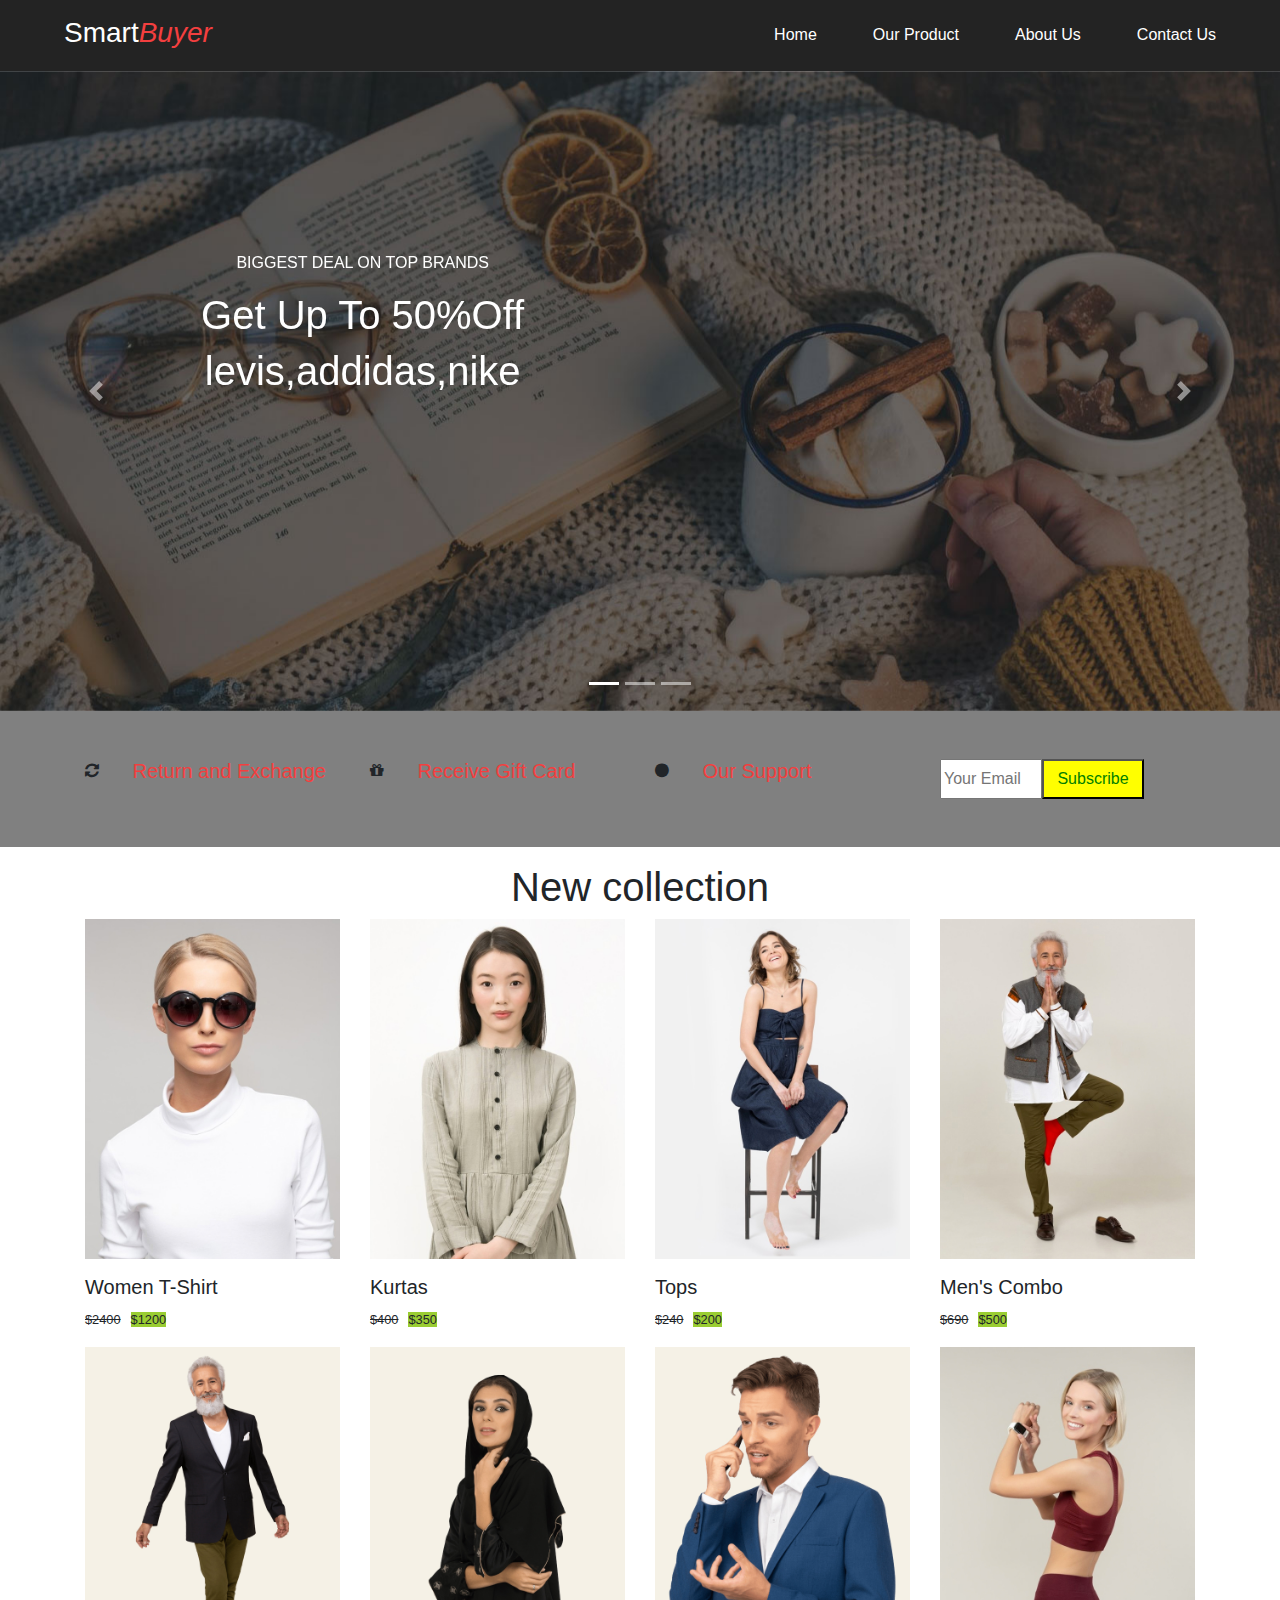
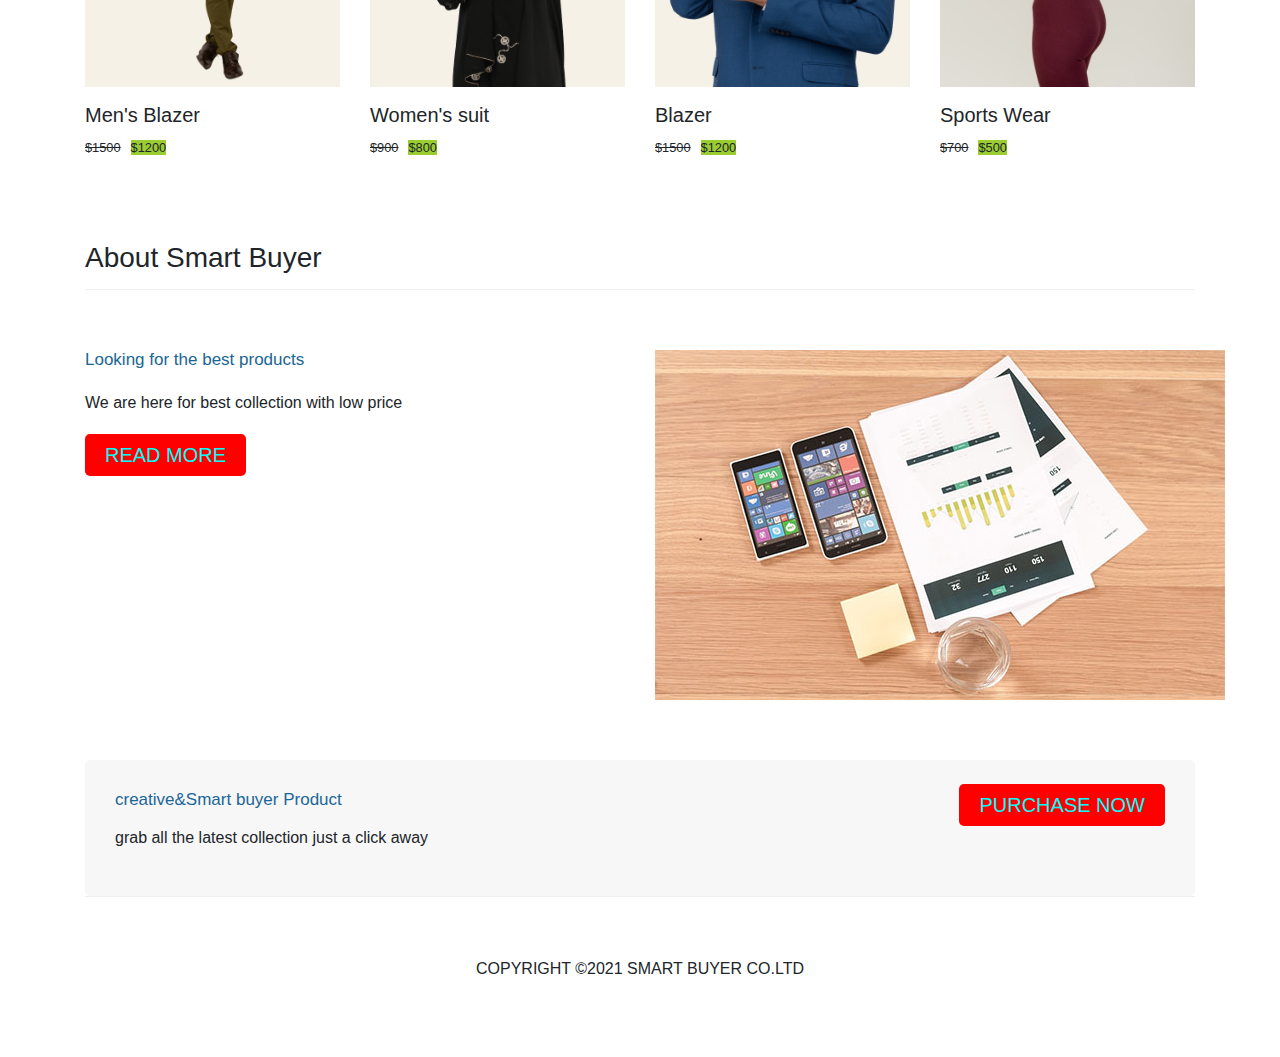
<file: index.html>
<!doctype html>
<html>
    <head>
         <meta charset="utf-8">
    <meta name="viewport" content="width=device-width, initial-scale=1, shrink-to-fit=no">

    
    <link rel="stylesheet" href="css/bootstrap.min%20(1).css">
        <link rel="stylesheet" href="css/index.css">
        <link rel="stylesheet" href="https://stackpath.bootstrapcdn.com/font-awesome/4.7.0/css/font-awesome.min.css">
        <script  src="js/jquery-1.8.2.min%20(1).js"></script>
        <script  src="js/bootstrap.min%20(1).js"></script>
        <title>document</title>
    </head>
    <body>
        <header>
            
            
            <nav class="navbar navbar-expand-lg ">
                <a class="navbar-brand pl-5 pt-2" href="#"><h3>Smart<i>Buyer</i></h3></a>
  
  <button class="navbar-toggler" type="button" data-toggle="collapse" data-target="#navbarSupportedContent" aria-controls="navbarSupportedContent" aria-expanded="false" aria-label="Toggle navigation">
    <span class="navbar-toggler-icon"></span>
  </button>

  <div class="collapse navbar-collapse" id="navbarSupportedContent">
    <ul class="navbar-nav ml-auto">
      <li class="nav-item active">
        <a class="nav-link pr-5" href="index.html">Home</a>
      </li>
      <li class="nav-item">
        <a class="nav-link pr-5" href="product.html">Our Product</a>
      </li>
      <li class="nav-item ">
        <a class="nav-link pr-5 " href="about.html" >
          About Us
        </a>
      </li>
      <li class="nav-item">
        <a class="nav-link pr-5 " href="contact.html" >Contact Us</a>
      </li>
    </ul>

  </div>
</nav>
        
        </header>
        <div id="carouselExampleCaptions" class="carousel slide" data-ride="carousel">
  <ol class="carousel-indicators">
    <li data-target="#carouselExampleCaptions" data-slide-to="0" class="active"></li>
    <li data-target="#carouselExampleCaptions" data-slide-to="1"></li>
    <li data-target="#carouselExampleCaptions" data-slide-to="2"></li>
  </ol>
  <div class="carousel-inner">
    <div class="carousel-item active">
      <img src="images/slide_01.jpg" class="d-block w-100" alt="...">
      <div class="carousel-caption d-none d-md-block">
          <div class="container">
              <div class="row">
                  <div class="col-md-8">
          
        <p>BIGGEST DEAL ON TOP BRANDS
                      <h1>Get Up To 50%Off </h1>
            <h1>levis,addidas,nike</h1>
                  </div>
              </div>
          </div>
      </div>
    </div>
    <div class="carousel-item">
      <img src="images/slide_02.jpg" class="d-block w-100" alt="...">
      <div class="carousel-caption d-none d-md-block">
           <div class="container">
              <div class="row">
                  <div class="col-md-8">
          <p>BIG DISCOUNT</p>
                      <h1>Get up to 70% off</h1>
            <h1>All electronics items</h1>
                  </div>
               </div>
          </div>
      </div>
    </div>
    <div class="carousel-item">
      <img src="images/slide_03.jpg" class="d-block w-100" alt="...">
      <div class="carousel-caption d-none d-md-block">
           <div class="container">
              <div class="row">
                  <div class="col-md-8">
          <p>SPRING/SUMMER COLLECTION 2021</p>
                      <h1>Get Up To 30%Off</h1>
            <h1>New Arrival</h1>
                  </div>
               </div>
          </div>
      </div>
    </div>
  </div>
  <a class="carousel-control-prev" href="#carouselExampleCaptions" role="button" data-slide="prev">
    <span class="carousel-control-prev-icon" aria-hidden="true"></span>
    <span class="sr-only">Previous</span>
  </a>
  <a class="carousel-control-next" href="#carouselExampleCaptions" role="button" data-slide="next">
    <span class="carousel-control-next-icon" aria-hidden="true"></span>
    <span class="sr-only">Next</span>
  </a>
</div>
        <section class="sub">
            <div class="container py-5">
            
            <div class="row">
                <div class="col-md-3">
                    <div class="row">
                        <div class="col-md-2"><span><i class="fa fa-refresh" aria-hidden="true"></i></span></div>
                        <div class="col-md-10"><h5>Return and Exchange</h5></div>
                    
                    </div>
                
                </div>
                <div class="col-md-3">
                        <div class="row">
                            <div class="col-md-2"><span><i class="fa fa-gift" aria-hidden="true"></i></span></div>
                            <div class="col-md-10"><h5>Receive Gift Card</h5></div>
                    
                    </div>
                
                </div>
                <div class="col-md-3">
                        <div class="row">
                            <div class="col-md-2"><span><i class="fa fa-circle" aria-hidden="true"></i></span></div>
                            <div class="col-md-10"><h5>Our Support</h5></div>
                    
                    </div>
                
                </div>
                <div class="col-md-3">
                    <input type="text" placeholder="Your Email"><button class="btn1">Subscribe</button>
                </div>
                
                
                </div>
            </div>
        
        
        
        
        
        </section>
        <section class="collection">
            <div class="container py-3" >
                <h1 class="text-center">New collection</h1>
                <div class="row">
                    <div class="col-md-3">
                        <div class="card">
                        <img src="images/shop_01.jpg" class="img-fluid mb-3">
                            <input type="button" value="Add to cart">
                            <h5>Women T-Shirt</h5>
                            <p><small><strike>$2400</strike><span>$1200</span></small></p>
                        </div>
                    
                    
                    </div>
                    <div class="col-md-3">
                        <div class="card">
                        <img src="images/shop_02.jpg" class="img-fluid mb-3">
                         <input type="button" value="Add to cart">

                            <h5>Kurtas</h5>
                            <p><small><strike>$400</strike><span>$350</span></small></p>
                        </div>
                
                </div>
                    <div class="col-md-3">
                        <div class="card">
                        <img src="images/shop_03.jpg" class="img-fluid mb-3">
                        <input type="button" value="Add to cart">

                            <h5>Tops</h5>
                            <p><small><strike>$240</strike><span>$200</span></small></p>
                        </div>
            </div>
                    <div class="col-md-3">
                        <div class="card">
                        <img src="images/shop_04.jpg" class="img-fluid mb-3">
                         <input type="button" value="Add to cart">

                            <h5>Men's Combo</h5>
                            <p><small><strike>$690</strike><span>$500</span></small></p>
                        </div>
                    
                    
                    
                    
                </div>
                </div>
                <div class="row">
                     <div class="col-md-3">
                        <div class="card">
                        <img src="images/shop_05.jpg" class="img-fluid mb-3">
                        <input type="button" value="Add to cart">
        
                            <h5>Men's Blazer</h5>
                            <p><small><strike>$1500</strike><span>$1200</span></small></p>
                        </div>
                </div>
                     <div class="col-md-3">
                        <div class="card">
                        <img src="images/shop_06.jpg" class="img-fluid mb-3">
                        <input type="button" value="Add to cart">

                            <h5>Women's suit</h5>
                            <p><small><strike>$900</strike><span>$800</span></small></p>
                        </div>
                    
                
            </div>
                     <div class="col-md-3">
                        <div class="card">
                        <img src="images/shop_07.jpg" class="img-fluid mb-3">
                         <input type="button" value="Add to cart">

                            <h5>Blazer</h5>
                            <p><small><strike>$1500</strike><span>$1200</span></small></p>
                        </div>
                    
                    </div>
                     <div class="col-md-3">
                        <div class="card">
                        <img src="images/shop_08.jpg" class="img-fluid mb-3">
                        <input type="button" value="Add to cart">

                            <h5>Sports Wear</h5>
                            <p><small><strike>$700</strike><span>$500</span></small></p>
                        </div>
                    
                </div>
            </div>
        
            </div>
        
        
        
        
        
        
        
        
        
        
        
        </section>
        <!!!background>
        <div class="best-feature">
        <div class="container">
            <div class="row">
                <div class="col-md-12">
                <div class="section-heading">
                    <h2>About Smart Buyer</h2>
                    </div>
                
                </div>
            
            </div>
            <div class="row">
            <div class="col-md-6">
                <div class="left-content">
                    <h4>Looking for the best products</h4>
                <p>We are here for best collection with low price</p>
                    <a href="about.html" class="filled-button">Read More</a>
                </div>
                
                </div>
                <div class="col-md-6">
                    <div class="right-content">
                    <img src="images/feature-image.jpg">
                    
                    </div>
                
                
                </div>
            </div>
    
            </div>
        
        </div>
        <!!!!!>
        <div class="call-to-action">
            <div class="container">
        <div class="row">
            <div class="col-md-12">
                <div class="inner-content">
                    <div class="row">
                    <div class="col-md-8">
                        <h4>creative&amp;Smart buyer Product</h4>
                        <p>grab all the latest collection just a click away</p>
                        
                        </div>
                        <div class="col-md-4">
                            <a href="#" class="filled-button">purchase now</a>
                        
                        </div>
                    </div>
                
                </div>
            
            </div>
            </div>
            </div>
        </div>
          <!footer>
    <footer>
        <div class="container">
        <div class="row">
            <div class="col-md-12">
                <div class="inner-content">
                    <p>copyright &copy;2021 Smart Buyer co.ltd</p>
                </div>
            </div>
            </div>
        </div>
    
    </footer>
    
    
        
    
    
    
    
    </body>




</html>
</file>
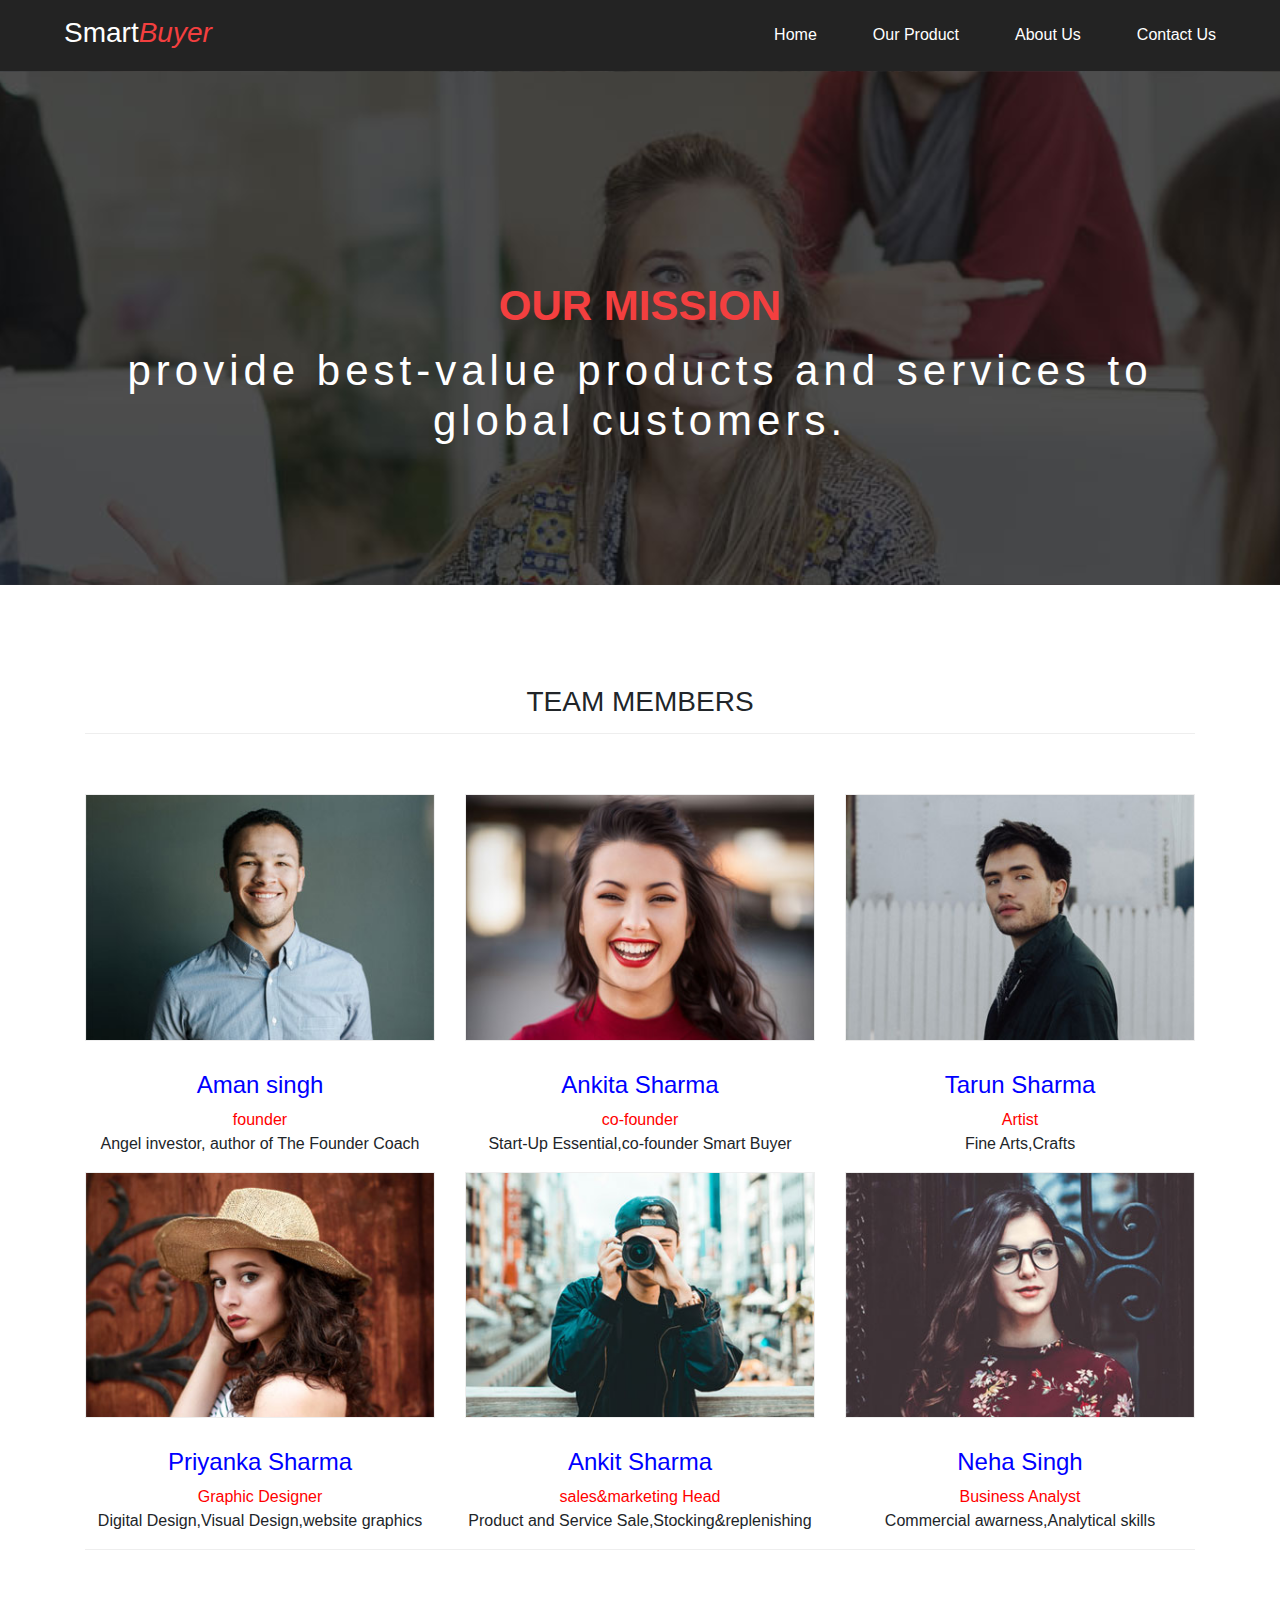
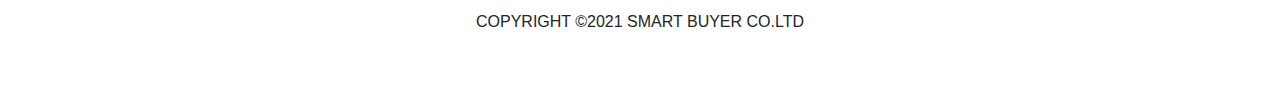
<file: about.html>
<html>
<head>
   <meta charset="utf-8">
    <meta name="viewport" content="width=device-width, initial-scale=1, shrink-to-fit=no">

    
    <link rel="stylesheet" href="css/bootstrap.min%20(1).css">
        <link rel="stylesheet" href="css/index.css">
        <link rel="stylesheet" href="https://stackpath.bootstrapcdn.com/font-awesome/4.7.0/css/font-awesome.min.css">
        <script  src="js/jquery-1.8.2.min%20(1).js"></script>
        <script  src="js/bootstrap.min%20(1).js"></script>
        <title>document</title>
    
    
    
    </head>   
    
    
    
    
    <body>
          <header>
            
            
            <nav class="navbar navbar-expand-lg ">
                <a class="navbar-brand pl-5 pt-2" href="#"><h3>Smart<i>Buyer</i></h3></a>
  
  <button class="navbar-toggler" type="button" data-toggle="collapse" data-target="#navbarSupportedContent" aria-controls="navbarSupportedContent" aria-expanded="false" aria-label="Toggle navigation">
    <span class="navbar-toggler-icon"></span>
  </button>

  <div class="collapse navbar-collapse" id="navbarSupportedContent">
    <ul class="navbar-nav ml-auto">
      <li class="nav-item active">
        <a class="nav-link pr-5" href="index.html">Home</a>
      </li>
      <li class="nav-item">
        <a class="nav-link pr-5" href="product.html">Our Product</a>
      </li>
      <li class="nav-item ">
        <a class="nav-link pr-5 " href="about.html" >
          About Us
        </a>
      </li>
      <li class="nav-item">
        <a class="nav-link pr-5 " href="contact.html" >Contact Us</a>
      </li>
    </ul>

  </div>
</nav>
        
        </header>
          <div class="page-heading about-heading">
    <div class="container">
        <div class="row">
        <div class="col-md-12">
            <div class="text-content">
                <h4>our mission</h4>
                <h2>provide best-value products and services to global customers.</h2>
            
            
            </div>
            
            </div>
        
        
        </div>
        
        
        </div>
    
    
    </div>
        <div class="team-members">
        <div class="container">
            <div class="row">
            <div class="col-md-12">
                <div class="section-heading">
                    <h2>TEAM MEMBERS</h2>
                </div>
                
                
                </div>
            
            </div>
            <div class="row">
            <div class="col-md-4">
                <div class="team-member">
                <img src="images/team_01.jpg">
                
                
                </div>
                <div class="down-content">
                <h4>Aman singh</h4>
                    <span>founder</span>
                    <p>Angel investor, author of The Founder Coach</p>
                
                </div>
                
                
                </div>
                     <div class="col-md-4">
                <div class="team-member">
                <img src="images/team_02.jpg">
                
                
                </div>
                <div class="down-content">
                <h4>Ankita Sharma </h4>
                    <span>co-founder</span>
                              <p>Start-Up Essential,co-founder Smart Buyer</p>
                
                
                </div>
                
                
                </div>
                     <div class="col-md-4">
                <div class="team-member">
                <img src="images/team_03.jpg">
                
                
                </div>
                <div class="down-content">
                <h4>Tarun Sharma</h4>
                    <span>Artist</span>
                              <p>Fine Arts,Crafts</p>
                
                
                </div>
                
                
                </div>
            
            
            
            
            </div>
            <div class="row">
                     <div class="col-md-4">
                <div class="team-member">
                <img src="images/team_04.jpg">
                
                
                </div>
                <div class="down-content">
                <h4>Priyanka Sharma</h4>
                    <span>Graphic Designer</span>
                              <p>Digital Design,Visual Design,website graphics</p>
                
                
                </div>
                
                
                </div>
                     <div class="col-md-4">
                <div class="team-member">
                     <img src="images/team_05.jpg">
                
                
                
                </div>
                <div class="down-content">
                <h4>Ankit Sharma</h4>
                    <span>sales&amp;marketing Head</span>
                              <p>Product and Service Sale,Stocking&amp;replenishing</p>
                
                
                </div>
                
                
                </div>
                     <div class="col-md-4">
                <div class="team-member">
                <img src="images/team_06.jpg">
                
                
                </div>
                <div class="down-content">
                <h4>Neha Singh</h4>
                    <span>Business Analyst</span>
                              <p>Commercial awarness,Analytical skills</p>
                
                
                </div>
                
                
                </div>
            
            
            
            
            
            
            
            
            </div>
            
            </div>
        
        
        </div>
           <!footer>
    <footer>
        <div class="container">
        <div class="row">
            <div class="col-md-12">
                <div class="inner-content">
                    <p>copyright &copy;2021 Smart Buyer co.ltd</p>
                </div>
            </div>
            </div>
        </div>
    
    </footer>
    
    
    
    
    
    
    
    
    
    
    
    
    </body>







</html>
</file>
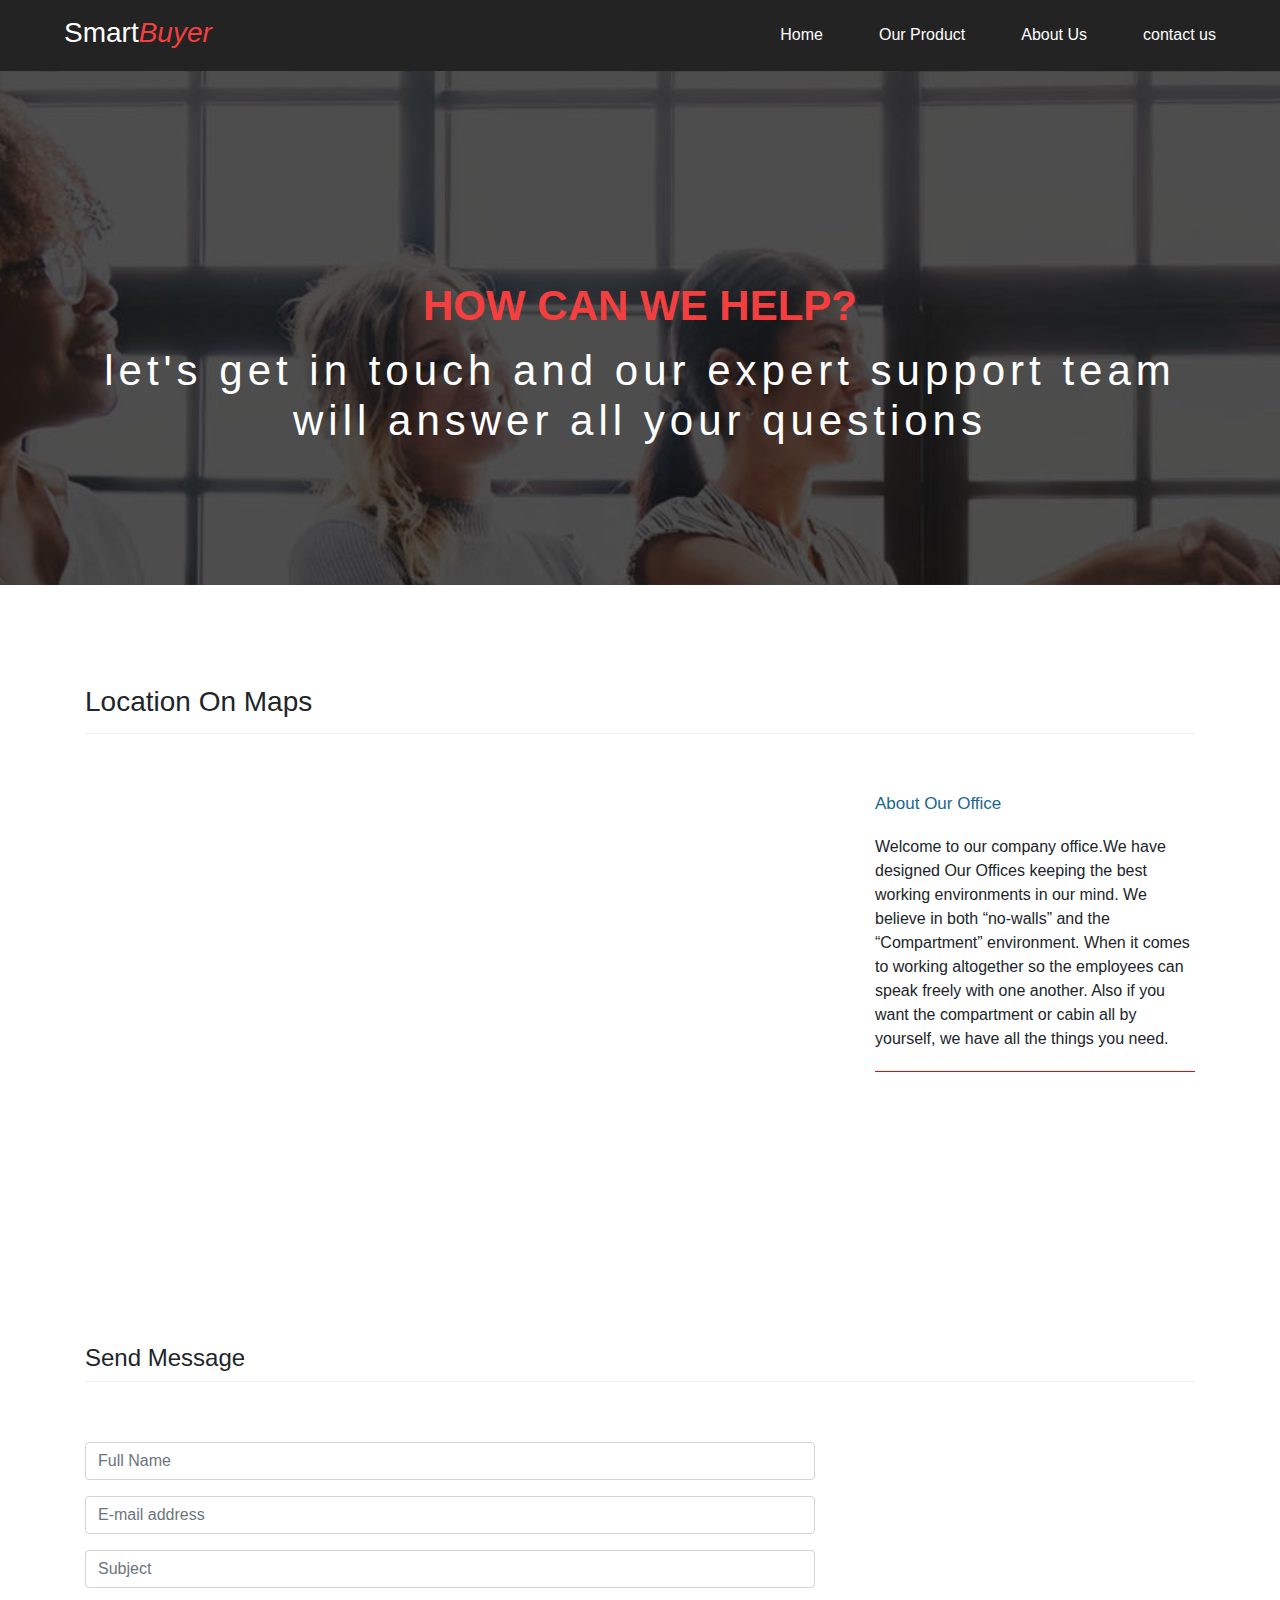
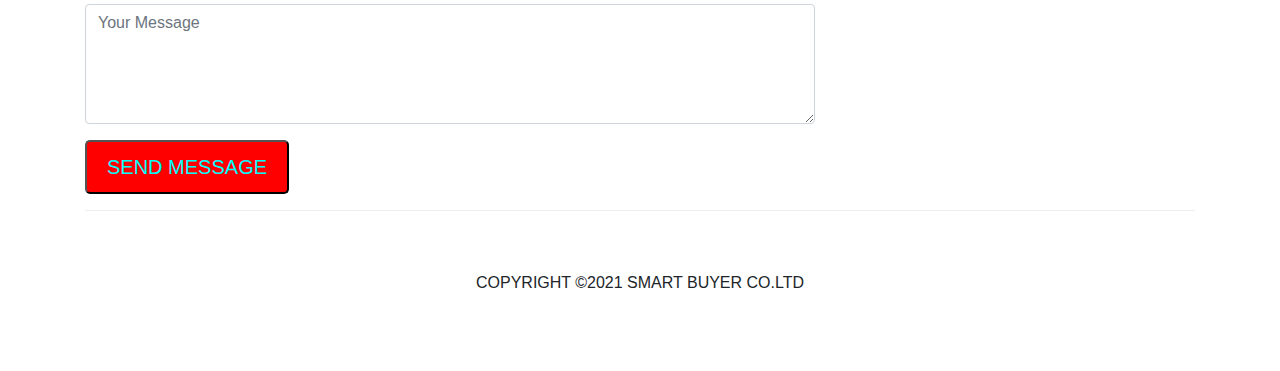
<file: contact.html>
<html>
<head>
     <meta charset="utf-8">
    <meta name="viewport" content="width=device-width, initial-scale=1, shrink-to-fit=no">

    
    <link rel="stylesheet" href="css/bootstrap.min%20(1).css">
        <link rel="stylesheet" href="css/index.css">
        <link rel="stylesheet" href="https://stackpath.bootstrapcdn.com/font-awesome/4.7.0/css/font-awesome.min.css">
        <script  src="js/jquery-1.8.2.min%20(1).js"></script>
        <script  src="js/bootstrap.min%20(1).js"></script>
        <title>document</title>
    
    
    
    </head>
<body>
      <header>
            
            
            <nav class="navbar navbar-expand-lg ">
                <a class="navbar-brand pl-5 pt-2" href="#"><h3>Smart<i>Buyer</i></h3></a>
  
  <button class="navbar-toggler" type="button" data-toggle="collapse" data-target="#navbarSupportedContent" aria-controls="navbarSupportedContent" aria-expanded="false" aria-label="Toggle navigation">
    <span class="navbar-toggler-icon"></span>
  </button>

  <div class="collapse navbar-collapse" id="navbarSupportedContent">
    <ul class="navbar-nav ml-auto">
      <li class="nav-item active">
        <a class="nav-link pr-5" href="index.html">Home</a>
      </li>
      <li class="nav-item">
        <a class="nav-link pr-5" href="product.html">Our Product</a>
      </li>
      <li class="nav-item ">
        <a class="nav-link pr-5 " href="about.html" >
          About Us
        </a>
      </li>
      <li class="nav-item">
        <a class="nav-link pr-5 " href="contact.html">contact us</a>
      </li>
    </ul>

  </div>
</nav>
        
        </header>
    <div class="page-heading contact-heading">
    <div class="container">
        <div class="row">
        <div class="col-md-12">
            <div class="text-content">
                <h4>HOW CAN WE HELP?</h4>
                <h2>let's get in touch and our expert support team will answer all your questions</h2>
            
            
            </div>
            
            </div>
        
        
        </div>
        
        
        </div>
    
    
    </div>
    <div class="find-us">
    <div class="container">
        
        <div class="row">
            <div class="col-md-12">
            <div class="section-heading">
                <h2>Location On Maps</h2>
                </div>
            
            
            </div>
        
        
        
        </div>
        <div class="row">
        <div class="col-md-8">
            <div id="map">
                <iframe src="https://www.google.com/maps/embed?pb=!1m18!1m12!1m3!1d28693854.703923773!2d77.20468480000001!3d28.6097408!2m3!1f0!2f0!3f0!3m2!1i1024!2i768!4f13.1!3m3!1m2!1s0x390d19d582e38859%3A0x2cf5fe8e5c64b1e!2sGurugram%2C%20Haryana!5e0!3m2!1sen!2sin!4v1616141809754!5m2!1sen!2sin" width="600" height="450" style="border:0;" allowfullscreen="" loading="lazy"></iframe>
            
            </div>
            
            </div>
            <div class="col-md-4">
                <div class="left-content">
                    <h4>About Our Office</h4>
                    <p>Welcome to our company office.We have designed Our Offices keeping the best working environments in our mind. We believe in both “no-walls” and the “Compartment” environment. When it comes to working altogether so the employees can speak freely with one another. Also if you want the compartment or cabin all by yourself, we have all the things you need.</p>
                
                </div>
            
            </div>
        
        </div>
             </div>
    
    </div>
    <div class="send-message">
    <div class="container">
        <div class="row">
        <div class="col-md-12">
            <div class="section-heading">
            <h4>Send Message</h4>
            
            </div>
            
            </div>
        
        </div>
        <div class="row">
            <div class="col-md-8">
                <div class="contact-form">
                    <form>
                        <div class="form-row">
                            <div class="col-md-12 form-group">
                                <input type="text" placeholder="Full Name" class="form-control">
                            
                            
                            </div>
                        
                        
                        </div>
                          <div class="form-row">
                            <div class="col-md-12 form-group">
                                <input type="text" placeholder="E-mail address" class="form-control">
                            
                            
                            </div>
                        
                        
                        </div>
                          <div class="form-row">
                            <div class="col-md-12 form-group">
                                <input type="text" placeholder="Subject" class="form-control">
                            
                            
                            </div>
                        
                        
                        </div>
                          <div class="form-row">
                            <div class="col-md-12 form-group">
                                <textarea placeholder="Your Message" class="form-control"></textarea>
                            
                            
                            </div>
                        
                        
                        </div>
                          <div class="form-row">
                            <div class="col-md-12 form-group">
                                <button type="submit"  class="filled-button">Send Message</button>
                            </div>
                        </div>
                    
                    </form>
                
                
                </div>
            
            </div>
        
        
        </div>
        
        </div>
    
    </div>
    <!footer>
    <footer>
        <div class="container">
        <div class="row">
            <div class="col-md-12">
                <div class="inner-content">
                    <p>copyright &copy;2021 Smart Buyer co.ltd</p>
                </div>
            </div>
            </div>
        </div>
    
    </footer>
    
    
    
    </body>





</html>
</file>
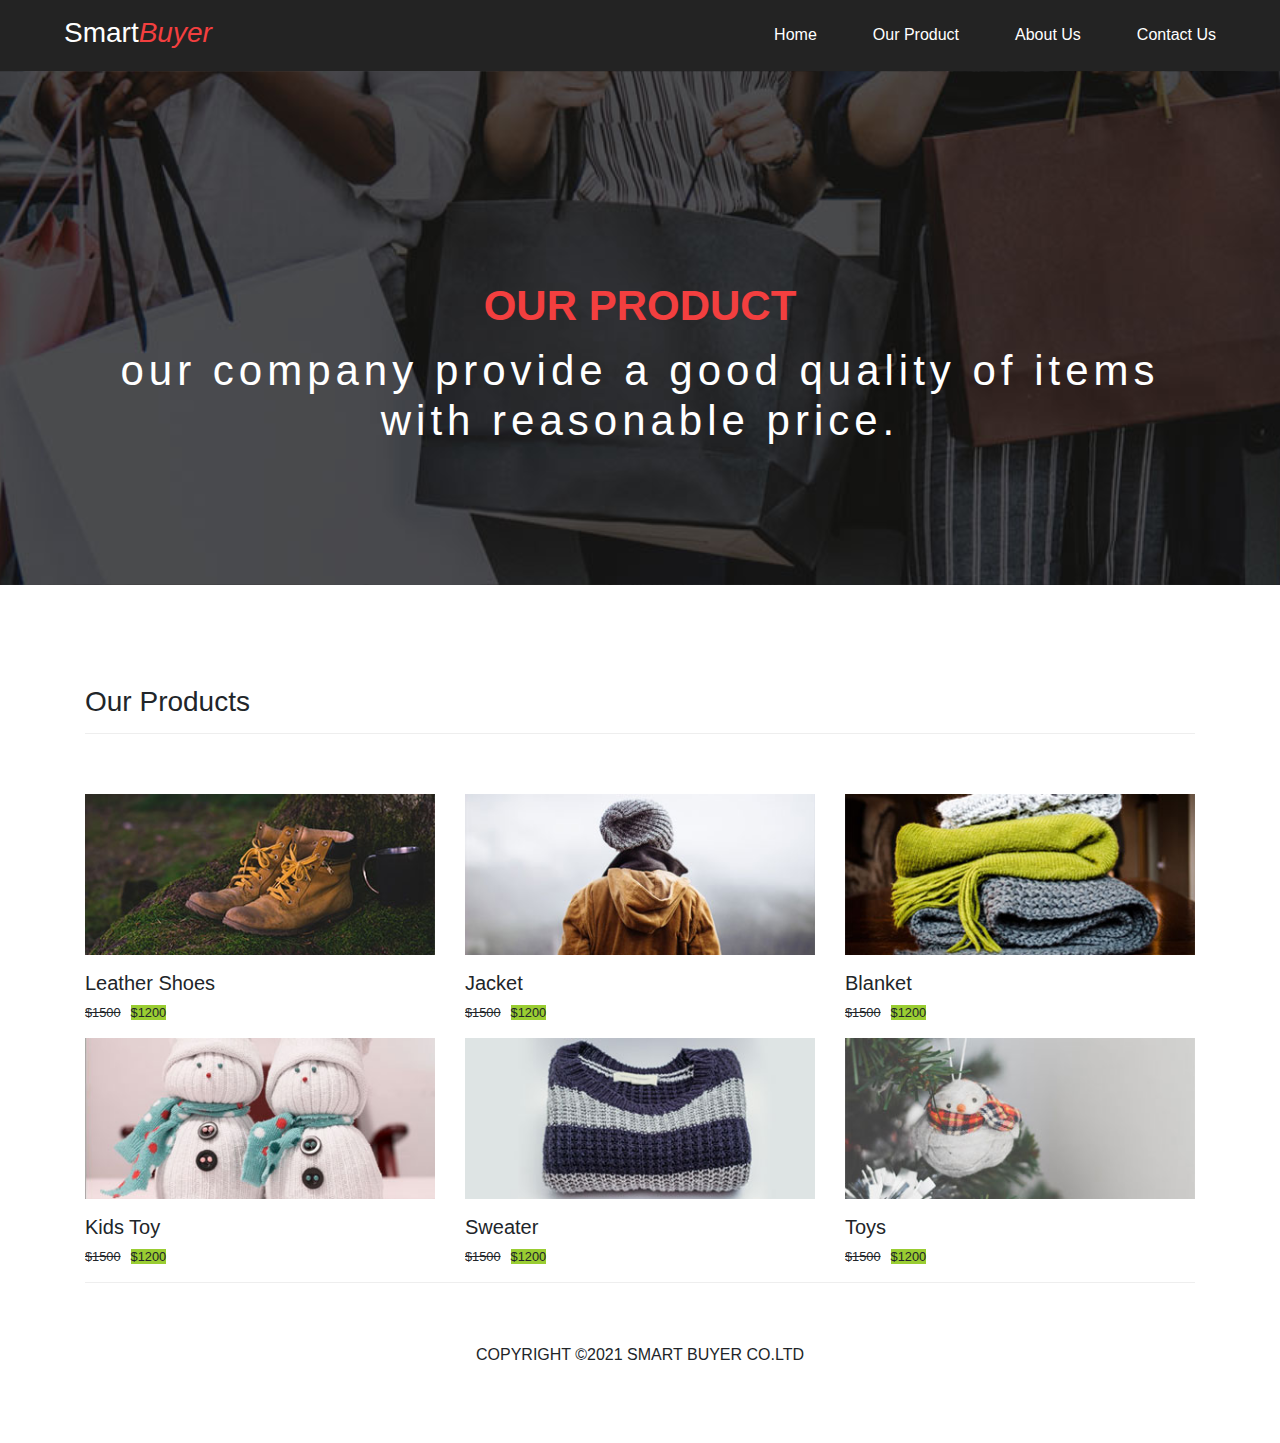
<file: product.html>
<html>
    <head>
      <meta charset="utf-8">
    <meta name="viewport" content="width=device-width, initial-scale=1, shrink-to-fit=no">

    
    <link rel="stylesheet" href="css/bootstrap.min%20(1).css">
        <link rel="stylesheet" href="css/index.css">
        <link rel="stylesheet" href="https://stackpath.bootstrapcdn.com/font-awesome/4.7.0/css/font-awesome.min.css">
        <script  src="js/jquery-1.8.2.min%20(1).js"></script>
        <script  src="js/bootstrap.min%20(1).js"></script>
        <title>document</title>
    
    </head>
    <body>
             <header>
            
            
            <nav class="navbar navbar-expand-lg ">
                <a class="navbar-brand pl-5 pt-2" href="#"><h3>Smart<i>Buyer</i></h3></a>
  
  <button class="navbar-toggler" type="button" data-toggle="collapse" data-target="#navbarSupportedContent" aria-controls="navbarSupportedContent" aria-expanded="false" aria-label="Toggle navigation">
    <span class="navbar-toggler-icon"></span>
  </button>

  <div class="collapse navbar-collapse" id="navbarSupportedContent">
    <ul class="navbar-nav ml-auto">
      <li class="nav-item active">
        <a class="nav-link pr-5" href="index.html">Home</a>
      </li>
      <li class="nav-item">
        <a class="nav-link pr-5" href="product.html">Our Product</a>
      </li>
      <li class="nav-item ">
        <a class="nav-link pr-5 " href="about.html" >
          About Us
        </a>
      </li>
      <li class="nav-item">
        <a class="nav-link pr-5 " href="contact.html" >Contact Us</a>
      </li>
    </ul>

  </div>
</nav>
        
        </header>
          <div class="page-heading product-heading">
    <div class="container">
        <div class="row">
        <div class="col-md-12">
            <div class="text-content">
                <h4>our product</h4>
                <h2>our company provide a good quality of items with reasonable price.</h2>
            
            
            </div>
            
            </div>
        
        
        </div>
        
        
        </div>
    
    
    </div>
        <div class="our-products">
        <div class="container">
            <div class="row">
                <div class="col-md-12">
                    <div class="section-heading">
                    <h2>Our Products</h2>
                    
                    </div>
                
                
                </div>
            
            
            </div>
            
            </div>
        
        
        </div>
        <div class="our-product">
            <div class="container">
            <div class="row">
            
              <div class="col-md-4">
                        <div class="card">
                        <img src="images/product_01.jpg" class="img-fluid mb-3">
                         <input type="button" value="Add to cart">

                            <h5>Leather Shoes</h5>
                            <p><small><strike>$1500</strike><span>$1200</span></small></p>
                        </div>
                    
                    </div>
        
        
            
                  <div class="col-md-4">
                        <div class="card">
                        <img src="images/product_02.jpg" class="img-fluid mb-3">
                         <input type="button" value="Add to cart">

                            <h5>Jacket</h5>
                            <p><small><strike>$1500</strike><span>$1200</span></small></p>
                        </div>
                    
                    </div>
                  <div class="col-md-4">
                        <div class="card">
                        <img src="images/product_03.jpg" class="img-fluid mb-3">
                         <input type="button" value="Add to cart">

                            <h5>Blanket</h5>
                            <p><small><strike>$1500</strike><span>$1200</span></small></p>
                        </div>
                    
                    </div>
                </div>
                <div class="row">
                
                
                  <div class="col-md-4">
                        <div class="card">
                        <img src="images/product_04.jpg" class="img-fluid mb-3">
                         <input type="button" value="Add to cart">

                            <h5>Kids Toy</h5>
                            <p><small><strike>$1500</strike><span>$1200</span></small></p>
                        </div>
                    
                    </div>
                      <div class="col-md-4">
                        <div class="card">
                        <img src="images/product_05.jpg" class="img-fluid mb-3">
                         <input type="button" value="Add to cart">

                            <h5>Sweater</h5>
                            <p><small><strike>$1500</strike><span>$1200</span></small></p>
                        </div>
                    
                    </div>
                      <div class="col-md-4">
                        <div class="card">
                        <img src="images/product_06.jpg" class="img-fluid mb-3">
                         <input type="button" value="Add to cart">

                            <h5>Toys</h5>
                            <p><small><strike>$1500</strike><span>$1200</span></small></p>
                        </div>
                    
                    </div>
                </div>
        </div>
        </div>
            <!footer>
    <footer>
        <div class="container">
        <div class="row">
            <div class="col-md-12">
                <div class="inner-content">
                    <p>copyright &copy;2021 Smart Buyer co.ltd</p>
                </div>
            </div>
            </div>
        </div>
    
    </footer>
    
    
    
    
    </body>









</html>
</file>
<file: css/index.css>
*{
    margin:0;
    padding:0;
    box-sizing: border-box;
}
header{
    background-color: #232323;
}
.navbar-nav .nav-link{
    color:#fff;
}
.navbar .navbar-brand h3{
    color:#fff;
}
.navbar .navbar-brand h3 i{
    color:#f33f3f;
}
.navbar .nav-link:hover{
    color:#fff;
    border-left:3px solid
        #f33f3f;
}
.navbar .navbar-toggler{
    border-color: #fff;
    background-color: #fff;
    height: 36px;
    outline:none;
}
.navbar .navbar-toggler-icon{
    content:'\f0c9';
        color:#f33f3f;
        font-size:18px;
        line-height:26px;
        font-family:'fontAwesome' 
}
.carousel-caption{
    
    position:absolute;
    top:25%;
    left:0%;
}
.sub{
    background-color: grey;
}
.sub h5{
    color: #f33f3f;
}
.sub input{
    color:black;
    padding:2px;
    outline:none;
    height:40px;
    width:40%;    
}
.btn1{
    background-color: yellow;
    color: green;
    height:40px;
    width:40%;
}
.btn1:hover{
    background-color: indianred;
    color: grey;
    transition: 0.6s;
}
.collection input{
    background-color: yellow;
    height:40px;
    width:90px;
    border-radius: 5px;
    outline: none;
    text-align: center;
    position:absolute;
    top:70%;
    margin-left: 90px;
    
    
    opacity: 0;
}
.collection .card:hover input{
    opacity:.7;
    transition: 1s;
}
.collection input:hover{
    background-color: red;
    transition: 2s;
}
.collection span{
    background-color: yellowgreen;
    margin-left: 10px;
    font-weight: 400;
}
.card{
    border:none;
}
.contact-heading{
    background-image: url("../images/contact-heading.jpg")
}
.about-heading{
    background-image: url("../images/about-heading.jpg")
}
.product-heading{
    background-image: url(../images/products-heading.jpg)
}
.page-heading{
    background-size: cover;
    padding:210px 0px 130px 0px;
    background-repeat: repeat;
    background-position: center;
    text-align: center;
}
.page-heading .text-content h4{
    color:#f33f3f;
    font-size:42px;
    text-transform:uppercase;
    font-weight:700;
    margin-bottom: 15px;
    
}
.page-heading .text-content h2{
     color:white;
    font-size:42px;
    text-transform:lowercase;
    letter-spacing: 5px;
    
}
.team-members{
margin-top: 100px;
    text-align: center;   
}

.section-heading{
    margin-bottom: 60px;
    border-bottom: 1px solid #eee
}
.section-heading h2{
    margin-bottom: 15px;
    font-size: 28px;
    font-weight:400;
}
.team-member{
    border: 1px solid #eee;
    margin-bottom: 30px;
}

.team-member img{
    width:100%;
    overflow: hidden;
}
.down-content{
    font-weight: 500;
    
}
.down-content h4{
    
    color:blue;
}
.down-content span{
    color:red;
}


.find-us{
    margin-top: 100px;
}
.find-us h4{
    color:#1a6692;
    font-size:17px;
    margin-bottom: 20px;
}
.find-us p{
    border-bottom: 1px red solid;
    margin-bottom: 30px;
    padding-bottom: 20px;
}
.find-us .left-content{
    margin-left: 30px;
}
.find-us map{
    margin-bottom: 30px;
}
.send-message{
    margin-top: 100px;
}
.contact-form .filled-button{
    background-color: red;
    font-size: 20px;
    font-weight: 400px;
    outline: none;
    cursor:pointer;
    color: aqua;
    text-transform: uppercase;
    padding:10px 20px;
    border-radius:5px;
}
.contact-form textarea{
    height:120px;
}
footer{
    text-align: center;
}
footer .inner-content{
    border-top:1px solid #eee;
    margin-top:60px 0px;
    padding:60px 0px;
  
}
footer .inner-content p{
  text-transform: uppercase;  
}
.best-feature{
    margin-top:50px;
}
.best-feature h4{
    font-size: 17px;
    font-weight: 200px;
    margin-bottom: 20px;
    color: #1a6692;
    
}
.best-feature p{
    margin-bottom: 25px;
    
}
.best-feature .filled-button{
    
      background-color: red;
    font-size: 20px;
    font-weight: 400px;
    outline: none;
    cursor:pointer;
    color: aqua;
    text-transform: uppercase;
    padding:10px 20px;
    border-radius:5px;
}
.call-to-action .inner-content{
    margin-top:60px;
    padding:30px;
    background-color: #f7f7f7;
    border-radius:5px;
    
    
}
.call-to-action .inner-content .filled-button{
        
      background-color: red;
    font-size: 20px;
    font-weight: 400px;
    outline: none;
    cursor:pointer;
    color: aqua;
    text-transform: uppercase;
    padding:10px 20px;
    border-radius:5px;
}
.call-to-action .inner-content h4{
    color:#1a6697;
    font-size:17px;
    margin-bottom:15px;
}
.call-to-action .inner-content .col-md-4{
    text-align: right;
    
}
.our-products{
    margin-top: 100px;
}
.our-product input{
      background-color: yellow;
    height:40px;
    width:90px;
    border-radius: 5px;
    outline: none;
    text-align: center;
    position:absolute;
    top:50%;
    margin-left: 90px;
    opacity:0;
}
.our-product .card:hover input{
    opacity:.7;
    transition: 1s;
}
.our-product input:hover{
    background-color: red;
    transition: 2s;
}
.our-product span{
    background-color: yellowgreen;
    margin-left: 10px;
    font-weight: 400;
}
</file>
